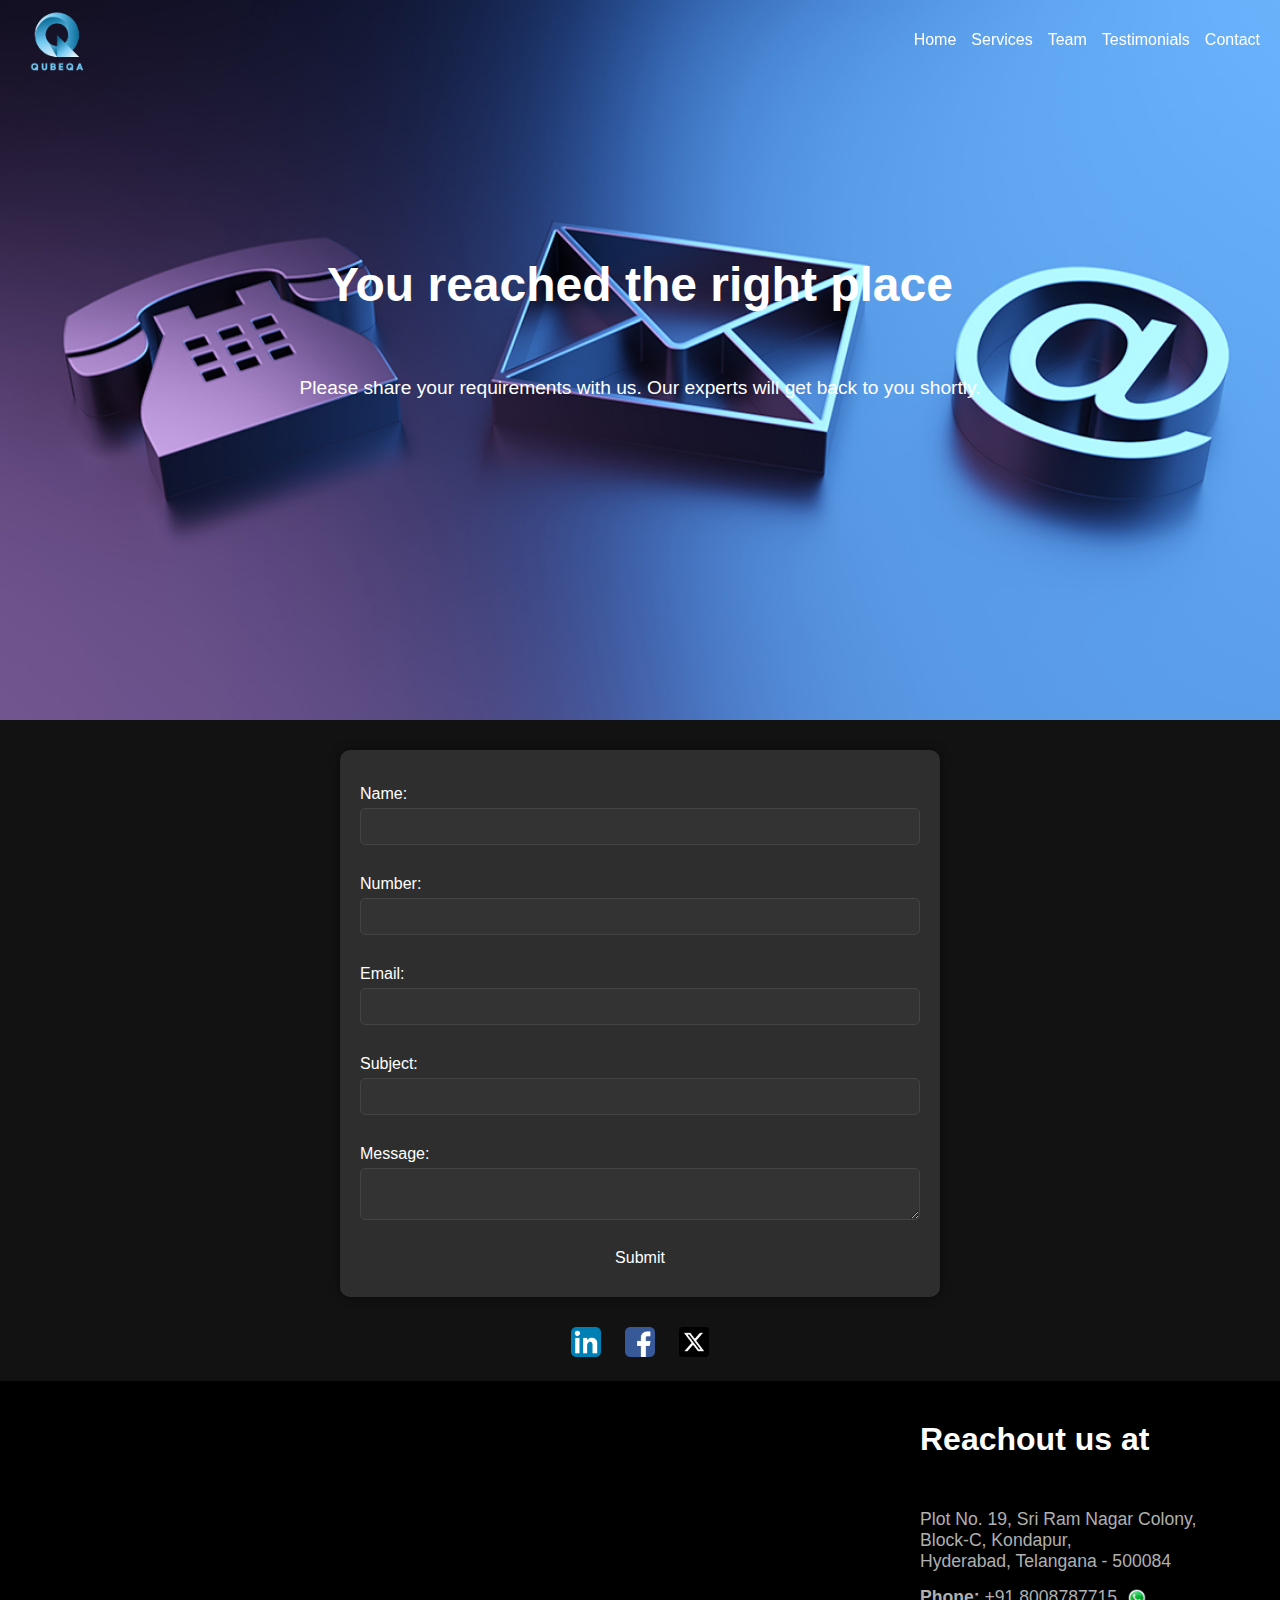
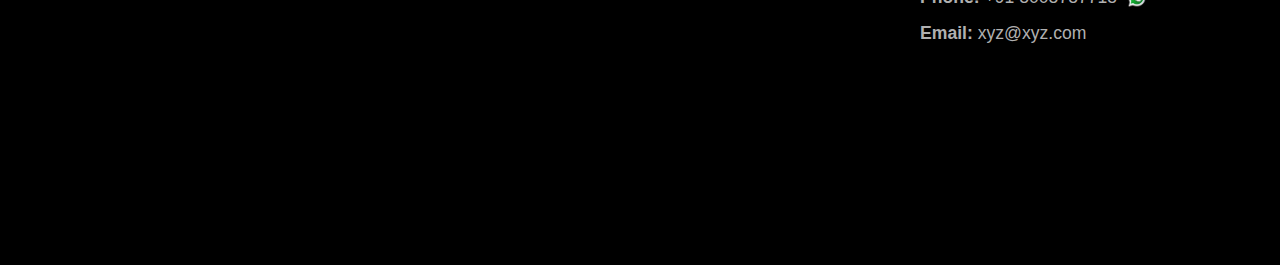
<file: html/contact.html>
<!DOCTYPE html>
<html lang="en">
<head>
    <meta charset="UTF-8">
    <meta name="viewport" content="width=device-width, initial-scale=1.0">
    <title>Home Page</title>
    <link rel="stylesheet" href="../css/contactStyles.css">
    <script>
        window.addEventListener("scroll", function() {
            const header = document.querySelector("header");
            const scrollPosition = window.scrollY;
            const fadeThreshold = 200; // Adjust based on when you want the fade to complete
    
            // Calculate opacity based on scroll position
            const opacity = Math.min(scrollPosition / fadeThreshold, 1);
            header.style.backgroundColor = `rgba(0, 0, 0, ${opacity})`;
        });
    </script>
</head>
<body>
    
    <!-- Header with Logo and Navigation Links -->
    <header>
        <img src="../images/QubeQA.png" alt="Logo" class="logo">
        <nav>
            <ul>
                <li><a href="../index.html">Home</a></li>
                <li><a href="services.html">Services</a></li>
                <li><a href="team.html">Team</a></li>
                <li><a href="testimonials.html">Testimonials</a></li>
                <li><a href="contact.html">Contact</a></li>
            </ul>
        </nav>
    </header>
    
    <!-- Background GIF Section -->
    <section class="home-hero" style="background-image: url('../images/contact.jpg');">
        <div class="hero-content">
            <h1>You reached the right place</h1>
            <p>Please share your requirements with us. Our experts will get back to you shortly.</p>
        </div>
    </section>

    <form class="contact-form" action="send_email.php" method="POST">
        <label for="name">Name:</label>
        <input type="text" id="name" name="name" required>

        <label for="number">Number:</label>
        <input type="tel" id="number" name="number" required>

        <label for="email">Email:</label>
        <input type="email" id="email" name="email" required>

        <label for="subject">Subject:</label>
        <input type="text" id="subject" name="subject" required>

        <label for="message">Message:</label>
        <textarea id="message" name="message" required></textarea>

        <button type="submit" style="display: block; margin: 0 auto;">Submit</button>
    </form>

    <div class="social-icons">
        <a href="https://linkedin.com" target="_blank"><img src="../images/linkdin.png" alt="LinkedIn"></a>
        <a href="https://facebook.com" target="_blank"><img src="../images/fb.png" alt="Facebook"></a>
        <a href="https://twitter.com" target="_blank"><img src="../images/twitter.png" alt="Twitter"></a>
    </div>

        <!-- Contact Us Section -->
        <section id="contact">
            <div class="contact-content">
                <div class="map-container">
                    <iframe
                        src="https://www.google.com/maps/embed?pb=!1m18!1m12!1m3!1d31512.78517409904!2d78.351390!3d17.460589!2m3!1f0!2f0!3f0!3m2!1i1024!2i768!4f13.1!3m3!1m2!1s0x3badb39239c4b8a9%3A0x4188f1f78e7b737f!2s17.460589%2C%2078.351390!5e0!3m2!1sen!2sin!4v1605200368567!5m2!1sen!2sin"
                        width="100%" height="400" style="border:0;" allowfullscreen="" loading="lazy"></iframe>
                </div>
                <div class="contact-details">
                    <h2>Reachout us at</h2><br><br>
                    <p>Plot No. 19, Sri Ram Nagar Colony,<br>Block-C, Kondapur,<br>Hyderabad, Telangana - 500084</p>
                    <p>
                        <strong>Phone:</strong> +91 8008787715 
                        <a href="https://wa.me/+918008787715" class="whatsapp-button" target="_blank">
                            <img src="../images/whatsapp.png" alt="WhatsApp" style="width: 20px; vertical-align: middle; margin-left: 5px;" />
                        </a>
                    </p>
                    <p><strong>Email:</strong> xyz@xyz.com</p><br><br><br><br>
                </div>
            </div>
        </section>
</body>
</html>
</file>
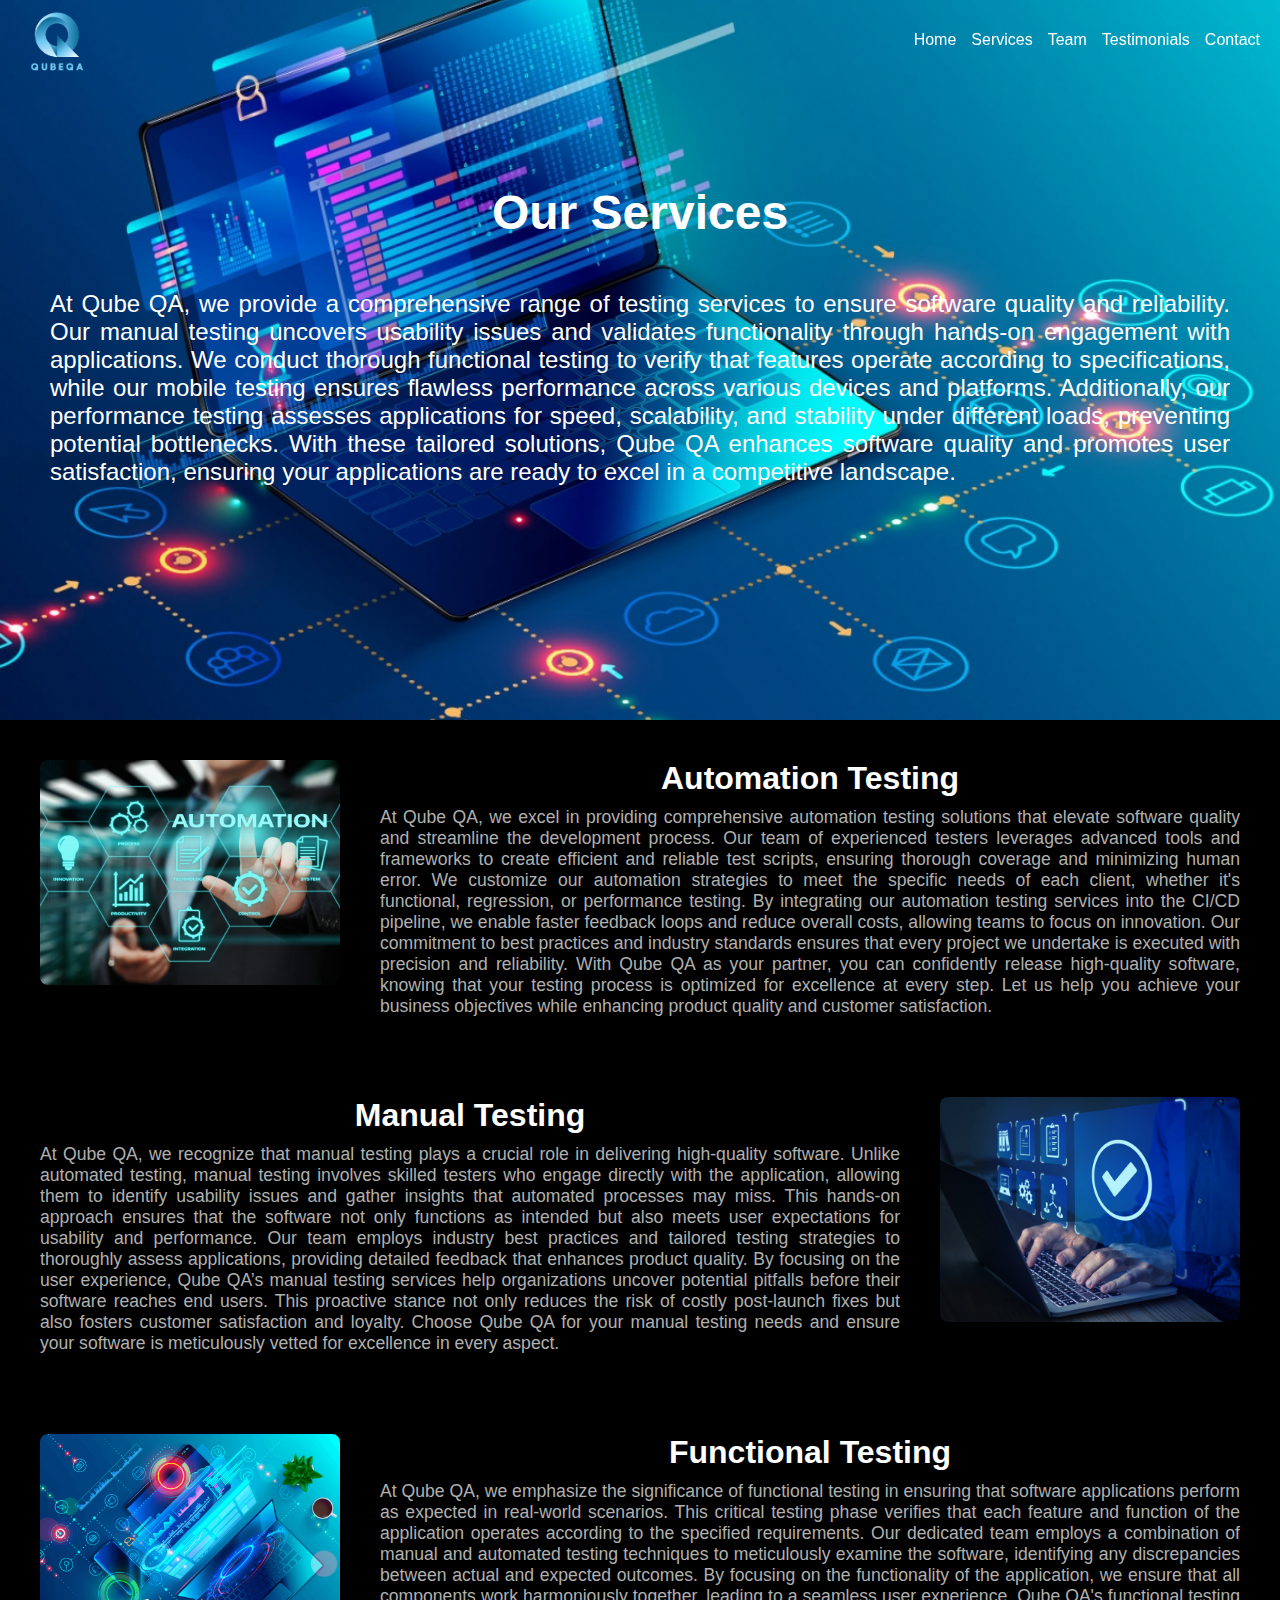
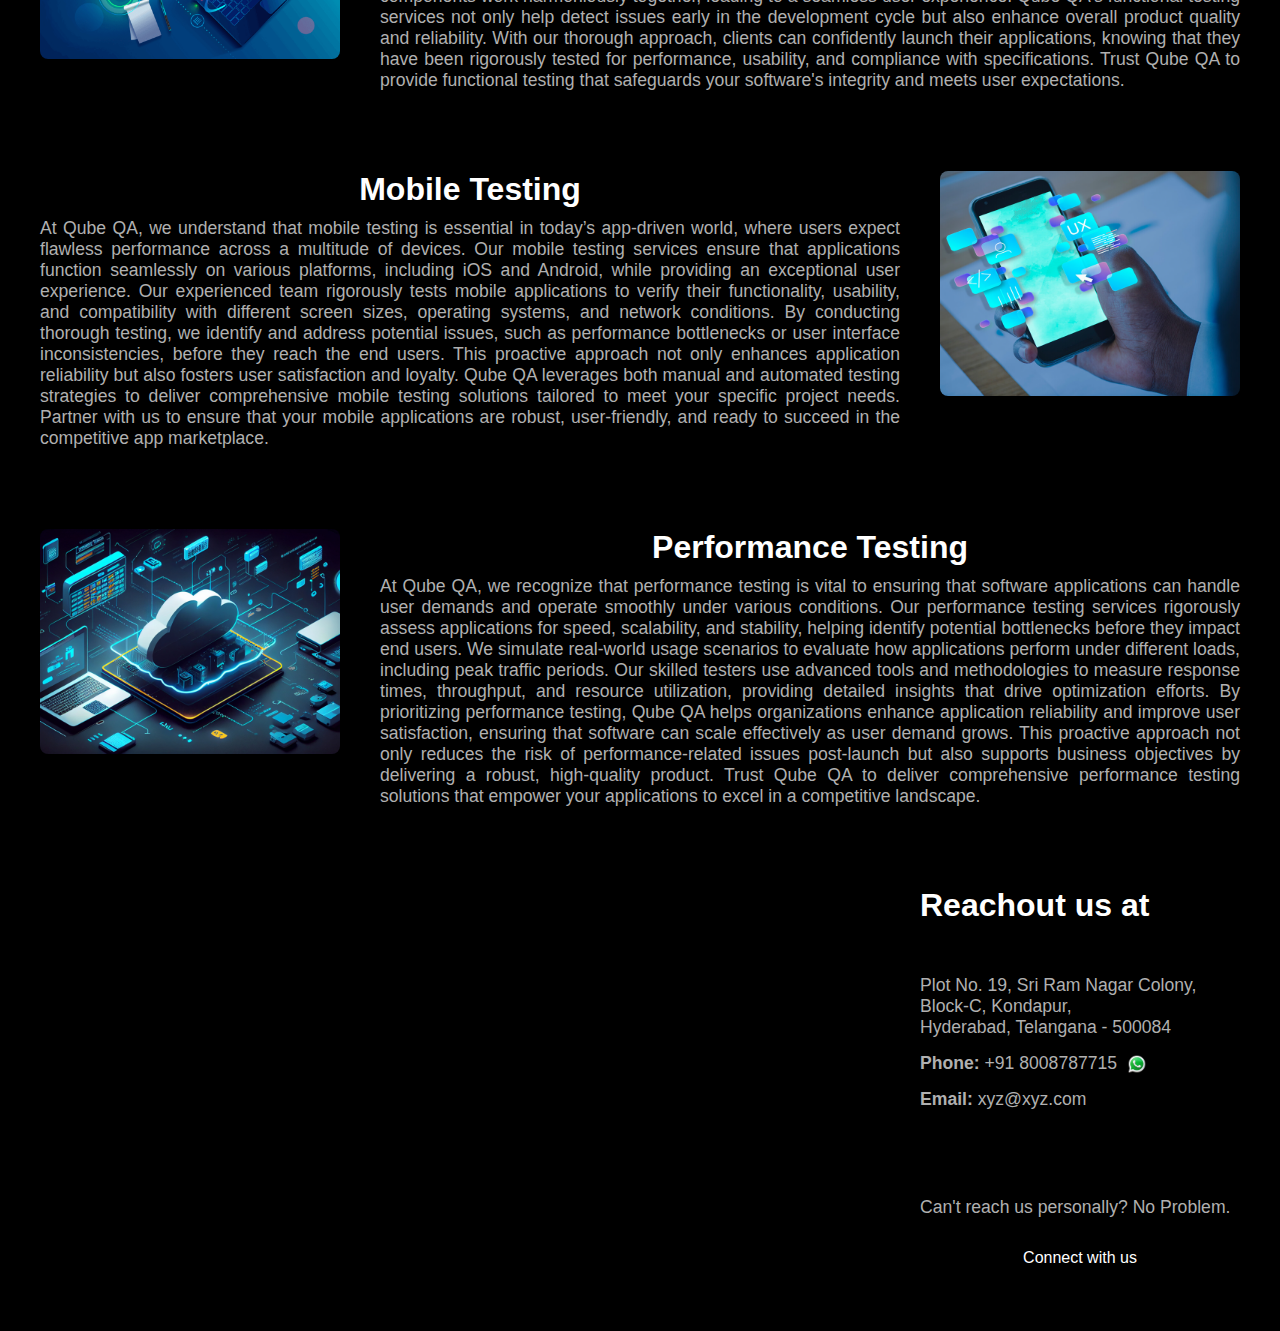
<file: html/services.html>
<!DOCTYPE html>
<html lang="en">
<head>
    <meta charset="UTF-8">
    <meta name="viewport" content="width=device-width, initial-scale=1.0">
    <title>Services - QubeQA</title>
    <link rel="stylesheet" href="../css/servicesStyles.css">
    <script>
        window.addEventListener("scroll", function() {
    const header = document.querySelector("header");
    const scrollPosition = window.scrollY;
    const fadeThreshold = 200; // Adjust based on when you want the fade to complete

    // Calculate opacity based on scroll position
    const opacity = Math.min(scrollPosition / fadeThreshold, 1);
    header.style.backgroundColor = `rgba(0, 0, 0, ${opacity})`; // Gradually transition from transparent to black
});

    </script>
</head>
<body>

    <!-- Header Section -->
    <header id="header">
        <img src="../images/QubeQA.png" alt="QubeQA Logo" class="logo">
        <nav>
            <ul>
                <li><a href="../index.html">Home</a></li>
                <li><a href="services.html">Services</a></li>
                <li><a href="team.html">Team</a></li>
                <li><a href="testimonials.html">Testimonials</a></li>
                <li><a href="contact.html">Contact</a></li>
            </ul>
        </nav>
    </header>

    <!-- Section 1: Our Services Title with Background Image -->
    <section id="services-intro" style="background-image: url('../images/servicesBG.jpg'); background-size: cover; background-position: center; height: 80vh; display: flex; align-items: center; justify-content: center; color: #ffffff; text-align: center;">
        <div class="hero-content">
            <h1>Our Services</h1>
            <p>At Qube QA, we provide a comprehensive range of testing services to ensure software quality and reliability. Our manual testing uncovers usability issues and validates functionality through hands-on engagement with applications. We conduct thorough functional testing to verify that features operate according to specifications, while our mobile testing ensures flawless performance across various devices and platforms. Additionally, our performance testing assesses applications for speed, scalability, and stability under different loads, preventing potential bottlenecks. With these tailored solutions, Qube QA enhances software quality and promotes user satisfaction, ensuring your applications are ready to excel in a competitive landscape.</p>
        </div>
    </section>

    
    <section id="automation-testing" class="automation-testing">
        <div class="automation-image">
            <img src="../images/automation.png" alt="Automation Testing">
        </div>
        <div class="automation-text">
            <h2>Automation Testing</h2>
            <p>
                At Qube QA, we excel in providing comprehensive automation testing solutions that elevate software quality and streamline the development process. Our team of experienced testers leverages advanced tools and frameworks to create efficient and reliable test scripts, ensuring thorough coverage and minimizing human error. We customize our automation strategies to meet the specific needs of each client, whether it's functional, regression, or performance testing. By integrating our automation testing services into the CI/CD pipeline, we enable faster feedback loops and reduce overall costs, allowing teams to focus on innovation. Our commitment to best practices and industry standards ensures that every project we undertake is executed with precision and reliability. With Qube QA as your partner, you can confidently release high-quality software, knowing that your testing process is optimized for excellence at every step. Let us help you achieve your business objectives while enhancing product quality and customer satisfaction.
            </p>
        </div>
    </section>
    
    
    <section class="manual-testing">
        <div class="manual-text">
            <h2>Manual Testing</h2>
            <p>At Qube QA, we recognize that manual testing plays a crucial role in delivering high-quality software. Unlike automated testing, manual testing involves skilled testers who engage directly with the application, allowing them to identify usability issues and gather insights that automated processes may miss. This hands-on approach ensures that the software not only functions as intended but also meets user expectations for usability and performance. Our team employs industry best practices and tailored testing strategies to thoroughly assess applications, providing detailed feedback that enhances product quality. By focusing on the user experience, Qube QA’s manual testing services help organizations uncover potential pitfalls before their software reaches end users. This proactive stance not only reduces the risk of costly post-launch fixes but also fosters customer satisfaction and loyalty. Choose Qube QA for your manual testing needs and ensure your software is meticulously vetted for excellence in every aspect.</p>
        </div>
        <div class="manual-image">
            <img src="../images/manual.png" alt="Manual Testing Image">
        </div>
    </section>

    
    <section class="functional-testing">
        <div class="functional-image">
            <img src="../images/functional.png" alt="Functional Testing Image">
        </div>
        <div class="functional-text">
            <h2>Functional Testing</h2>
            <p>At Qube QA, we emphasize the significance of functional testing in ensuring that software applications perform as expected in real-world scenarios. This critical testing phase verifies that each feature and function of the application operates according to the specified requirements. Our dedicated team employs a combination of manual and automated testing techniques to meticulously examine the software, identifying any discrepancies between actual and expected outcomes. By focusing on the functionality of the application, we ensure that all components work harmoniously together, leading to a seamless user experience. Qube QA's functional testing services not only help detect issues early in the development cycle but also enhance overall product quality and reliability. With our thorough approach, clients can confidently launch their applications, knowing that they have been rigorously tested for performance, usability, and compliance with specifications. Trust Qube QA to provide functional testing that safeguards your software's integrity and meets user expectations.</p>
        </div>
    </section>
    
    


    <section class="mobile-testing">
        <div class="mobile-text">
            <h2>Mobile Testing</h2>
            <p>At Qube QA, we understand that mobile testing is essential in today’s app-driven world, where users expect flawless performance across a multitude of devices. Our mobile testing services ensure that applications function seamlessly on various platforms, including iOS and Android, while providing an exceptional user experience. Our experienced team rigorously tests mobile applications to verify their functionality, usability, and compatibility with different screen sizes, operating systems, and network conditions. By conducting thorough testing, we identify and address potential issues, such as performance bottlenecks or user interface inconsistencies, before they reach the end users. This proactive approach not only enhances application reliability but also fosters user satisfaction and loyalty. Qube QA leverages both manual and automated testing strategies to deliver comprehensive mobile testing solutions tailored to meet your specific project needs. Partner with us to ensure that your mobile applications are robust, user-friendly, and ready to succeed in the competitive app marketplace.</p>
        </div>
        <div class="mobile-image">
            <img src="../images/mobile.png" alt="Mobile Testing Image">
        </div>
    </section>
    
    <section class="performance-testing">
        <div class="performance-image">
            <img src="../images/performance.png" alt="Performance Testing Image">
        </div>
        <div class="performance-text">
            <h2>Performance Testing</h2>
            <p>At Qube QA, we recognize that performance testing is vital to ensuring that software applications can handle user demands and operate smoothly under various conditions. Our performance testing services rigorously assess applications for speed, scalability, and stability, helping identify potential bottlenecks before they impact end users. We simulate real-world usage scenarios to evaluate how applications perform under different loads, including peak traffic periods. Our skilled testers use advanced tools and methodologies to measure response times, throughput, and resource utilization, providing detailed insights that drive optimization efforts. By prioritizing performance testing, Qube QA helps organizations enhance application reliability and improve user satisfaction, ensuring that software can scale effectively as user demand grows. This proactive approach not only reduces the risk of performance-related issues post-launch but also supports business objectives by delivering a robust, high-quality product. Trust Qube QA to deliver comprehensive performance testing solutions that empower your applications to excel in a competitive landscape.</p>
        </div>
    </section>
    
    <!-- Contact Us Section -->
    <section id="contact">
        <div class="contact-content">
            <div class="map-container">
                <iframe
                    src="https://www.google.com/maps/embed?pb=!1m18!1m12!1m3!1d31512.78517409904!2d78.351390!3d17.460589!2m3!1f0!2f0!3f0!3m2!1i1024!2i768!4f13.1!3m3!1m2!1s0x3badb39239c4b8a9%3A0x4188f1f78e7b737f!2s17.460589%2C%2078.351390!5e0!3m2!1sen!2sin!4v1605200368567!5m2!1sen!2sin"
                    width="100%" height="400" style="border:0;" allowfullscreen="" loading="lazy"></iframe>
            </div>
            <div class="contact-details">
                <h2>Reachout us at</h2><br><br>
                <p>Plot No. 19, Sri Ram Nagar Colony,<br>Block-C, Kondapur,<br>Hyderabad, Telangana - 500084</p>
                <p>
                    <strong>Phone:</strong> +91 8008787715 
                    <a href="https://wa.me/+918008787715" class="whatsapp-button" target="_blank">
                        <img src="../images/whatsapp.png" alt="WhatsApp" style="width: 20px; vertical-align: middle; margin-left: 5px;" />
                    </a>
                </p>
                <p><strong>Email:</strong> xyz@xyz.com</p><br><br><br><br>
                <div class="contact-message">
                    <p>Can't reach us personally? No Problem.</p>
                </div>
                <div class="button-container">
                    <button class="connect-button" onclick="window.location.href='contact.html'">Connect with us</button>
                </div>
            </div>
        </div>
    </section>

</body>
</html>
</file>
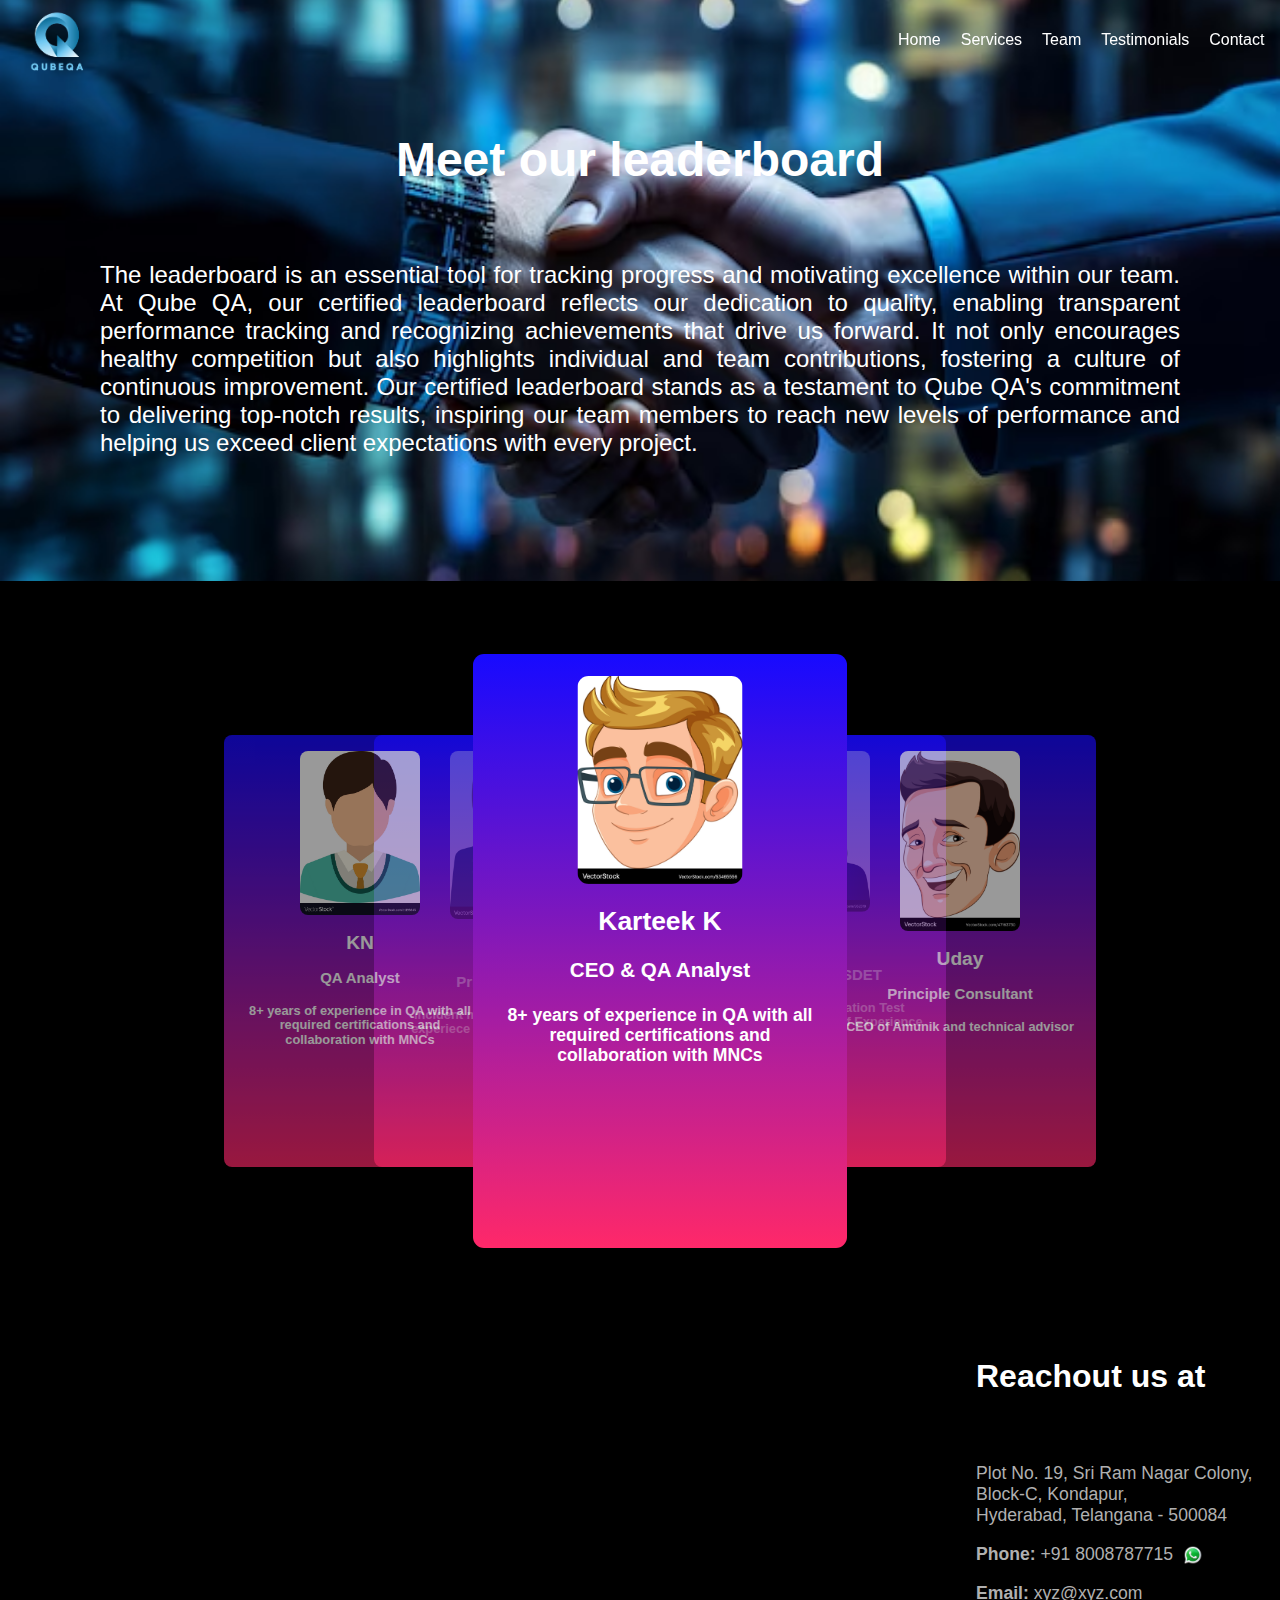
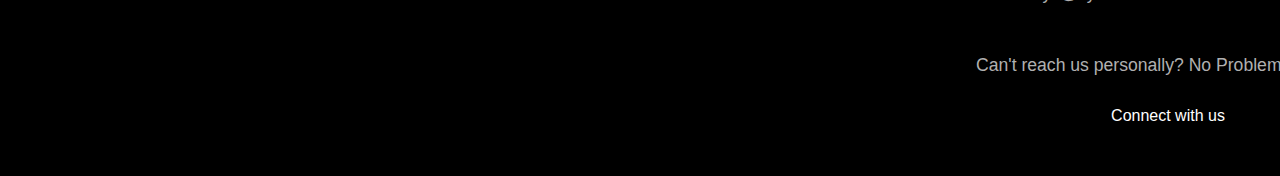
<file: html/team.html>
<!DOCTYPE html>
<html lang="en">
<head>
    <meta charset="UTF-8">
    <meta http-equiv="X-UA-Compatible" content="IE=edge">
    <meta name="viewport" content="width=device-width, initial-scale=1.0">
    <title>Team Page</title>
    <link rel="stylesheet" href="../css/teamStyles.css">
    <script>
        window.addEventListener("scroll", function() {
            const header = document.querySelector("header");
            const scrollPosition = window.scrollY;
            const fadeThreshold = 200;
            const opacity = Math.min(scrollPosition / fadeThreshold, 1);
            header.style.backgroundColor = `rgba(0, 0, 0, ${opacity})`;
        });
    </script>
</head>
<body>
    
   <!-- Header with Logo and Navigation Links -->
   <header>
    <img src="../images/QubeQA.png" alt="Logo" class="logo">
    <nav>
        <ul>
            <li><a href="../index.html">Home</a></li>
            <li><a href="services.html">Services</a></li>
            <li><a href="team.html">Team</a></li>
            <li><a href="testimonials.html">Testimonials</a></li>
            <li><a href="contact.html">Contact</a></li>
        </ul>
    </nav>
</header>

<!-- Background GIF Section -->
<section class="our-team" style="background-image: url('../images/team.avif');">
    <div class="hero-content">
        <h1>Meet our leaderboard</h1><br>
        <p>The leaderboard is an essential tool for tracking progress and motivating excellence within our team. At Qube QA, our certified leaderboard reflects our dedication to quality, enabling transparent performance tracking and recognizing achievements that drive us forward. It not only encourages healthy competition but also highlights individual and team contributions, fostering a culture of continuous improvement. Our certified leaderboard stands as a testament to Qube QA's commitment to delivering top-notch results, inspiring our team members to reach new levels of performance and helping us exceed client expectations with every project.</p>
    </div>
</section>

    <!-- Team Member Carousel -->
    <div class="slider">
        <div class="item">
            <img src="../images/tm1.jpg" alt="Team Member 1" class="member-photo"> <!-- Photo -->
            <h2>Karteek K</h2>
            <h3>CEO & QA Analyst</h3>
            <h4>8+ years of experience in QA with all required certifications and collaboration with MNCs</h4>
        </div>
        <div class="item">
            <img src="../images/tm2.jpg" alt="Team Member 2" class="member-photo"> <!-- Photo -->
            <h2>Sid</h2>
            <h3>Co-Founder & SDET</h3>
            <h4>High Potential Automation Test engineer with 8+ years of Experience</h4>
        </div>
        <div class="item">
            <img src="../images/tm3.jpg" alt="Team Member 3" class="member-photo"> <!-- Photo -->
            <h2>Uday</h2>
            <h3>Principle Consultant</h3>
            <h4>CEO of Amunik and technical advisor</h4>
        </div>
        <div class="item">
            <img src="../images/tm4.jpg" alt="Team Member 4" class="member-photo"> <!-- Photo -->
            <h2>Aparna</h2>
            <h3>Principle SDET</h3>
            <h4>Incident manager and with high experiece in handling the clients</h4>
        </div>
        <div class="item">
            <img src="../images/tm5.jpg" alt="Team Member 5" class="member-photo"> <!-- Photo -->
            <h2>KN</h2>
            <h3>QA Analyst</h3>
            <h4>8+ years of experience in QA with all required certifications and collaboration with MNCs</h4>
        </div>
        <div class="left-click-area"></div>
        <div class="right-click-area"></div>
    </div>
    

     <!-- Contact Us Section -->
     <section id="contact">
        <div class="contact-content">
            <div class="map-container">
                <iframe
                    src="https://www.google.com/maps/embed?pb=!1m18!1m12!1m3!1d31512.78517409904!2d78.351390!3d17.460589!2m3!1f0!2f0!3f0!3m2!1i1024!2i768!4f13.1!3m3!1m2!1s0x3badb39239c4b8a9%3A0x4188f1f78e7b737f!2s17.460589%2C%2078.351390!5e0!3m2!1sen!2sin!4v1605200368567!5m2!1sen!2sin"
                    width="100%" height="400" style="border:0;" allowfullscreen="" loading="lazy"></iframe>
            </div>
            <div class="contact-details">
                <h2>Reachout us at</h2><br><br>
                <p>Plot No. 19, Sri Ram Nagar Colony,<br>Block-C, Kondapur,<br>Hyderabad, Telangana - 500084</p>
                <p>
                    <strong>Phone:</strong> +91 8008787715 
                    <a href="https://wa.me/+918008787715" class="whatsapp-button" target="_blank">
                        <img src="../images/whatsapp.png" alt="WhatsApp" style="width: 20px; vertical-align: middle; margin-left: 5px;" />
                    </a>
                </p>
                <p><strong>Email:</strong> xyz@xyz.com</p><br>
                <div class="contact-message">
                    <p>Can't reach us personally? No Problem.</p>
                </div>
                <div class="button-container">
                    <button class="connect-button" onclick="window.location.href='contact.html'">Connect with us</button>
                </div>
            </div>
        </div>
    </section>

    <script src="../scripts/script.js"></script>
</body>
</html>
</file>
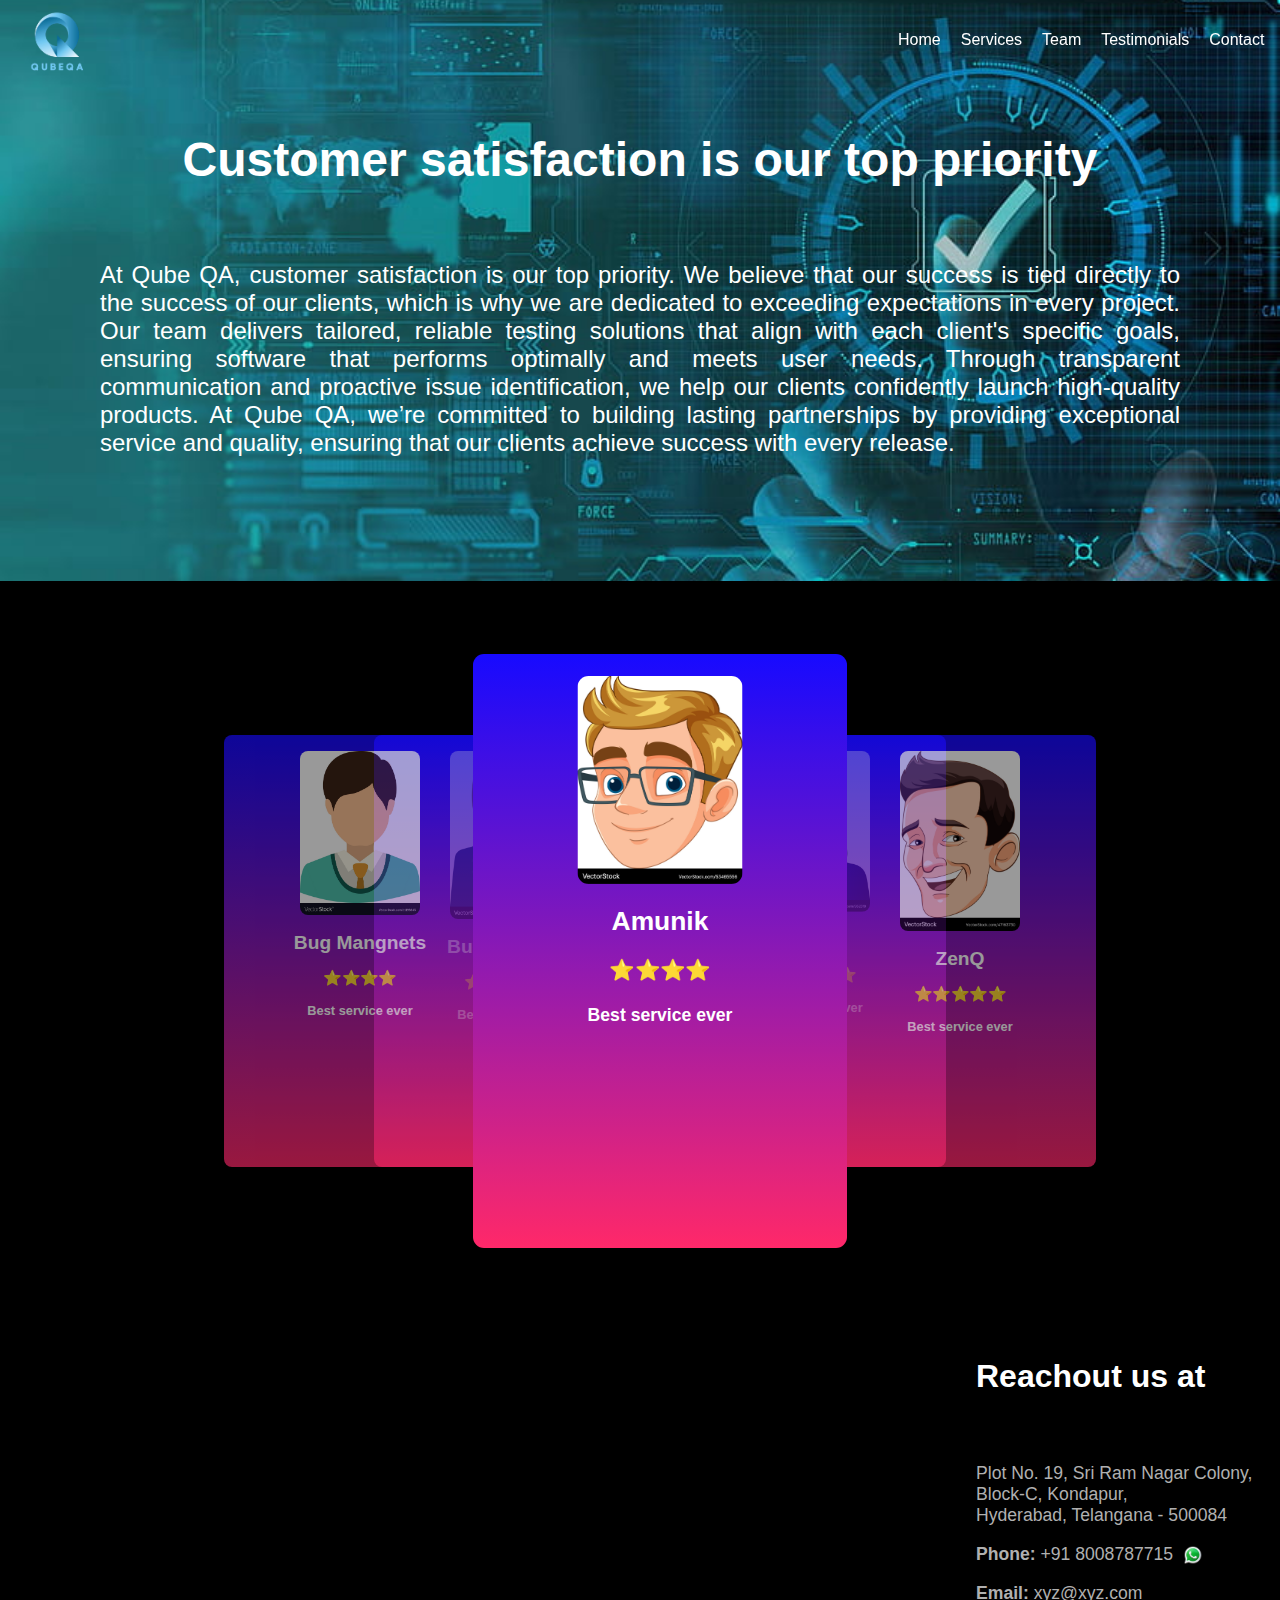
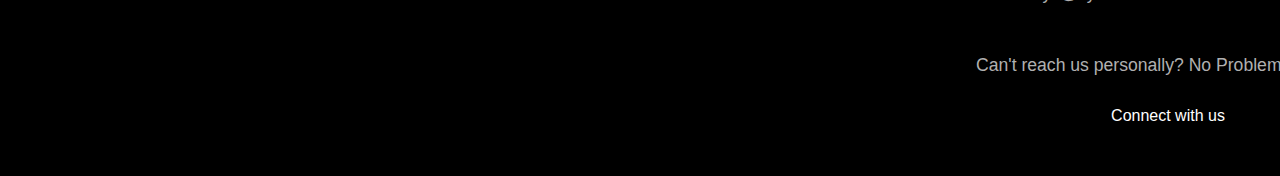
<file: html/testimonials.html>
<!DOCTYPE html>
<html lang="en">
<head>
    <meta charset="UTF-8">
    <meta http-equiv="X-UA-Compatible" content="IE=edge">
    <meta name="viewport" content="width=device-width, initial-scale=1.0">
    <title>Team Page</title>
    <link rel="stylesheet" href="../css/testimonialsStyles.css">
    <script>
        window.addEventListener("scroll", function() {
            const header = document.querySelector("header");
            const scrollPosition = window.scrollY;
            const fadeThreshold = 200;
            const opacity = Math.min(scrollPosition / fadeThreshold, 1);
            header.style.backgroundColor = `rgba(0, 0, 0, ${opacity})`;
        });
    </script>
</head>
<body>
    
   <!-- Header with Logo and Navigation Links -->
   <header>
    <img src="../images/QubeQA.png" alt="Logo" class="logo">
    <nav>
        <ul>
            <li><a href="../index.html">Home</a></li>
            <li><a href="services.html">Services</a></li>
            <li><a href="team.html">Team</a></li>
            <li><a href="testimonials.html">Testimonials</a></li>
            <li><a href="contact.html">Contact</a></li>
        </ul>
    </nav>
</header>

<!-- Background GIF Section -->
<section class="our-team" style="background-image: url('../images/testimonials.jpg');">
    <div class="hero-content">
        <h1>Customer satisfaction is our top priority</h1><br>
        <p>At Qube QA, customer satisfaction is our top priority. We believe that our success is tied directly to the success of our clients, which is why we are dedicated to exceeding expectations in every project. Our team delivers tailored, reliable testing solutions that align with each client's specific goals, ensuring software that performs optimally and meets user needs. Through transparent communication and proactive issue identification, we help our clients confidently launch high-quality products. At Qube QA, we’re committed to building lasting partnerships by providing exceptional service and quality, ensuring that our clients achieve success with every release.</p>
    </div>
</section>

    <!-- Team Member Carousel -->
    <div class="slider">
        <div class="item">
            <img src="../images/tm1.jpg" alt="Team Member 1" class="member-photo"> <!-- Photo -->
            <h2>Amunik</h2>
            <h3>⭐⭐⭐⭐</h3>
            <h4>Best service ever</h4>
        </div>
        <div class="item">
            <img src="../images/tm2.jpg" alt="Team Member 2" class="member-photo"> <!-- Photo -->
            <h2>IV</h2>
            <h3>⭐⭐⭐⭐⭐</h3>
            <h4>Best service ever</h4>
        </div>
        <div class="item">
            <img src="../images/tm3.jpg" alt="Team Member 3" class="member-photo"> <!-- Photo -->
            <h2>ZenQ</h2>
            <h3>⭐⭐⭐⭐⭐</h3>
            <h4>Best service ever</h4>
        </div>
        <div class="item">
            <img src="../images/tm4.jpg" alt="Team Member 4" class="member-photo"> <!-- Photo -->
            <h2>Bugpredators</h2>
            <h3>⭐⭐⭐⭐⭐</h3>
            <h4>Best service ever</h4>
        </div>
        <div class="item">
            <img src="../images/tm5.jpg" alt="Team Member 5" class="member-photo"> <!-- Photo -->
            <h2>Bug Mangnets</h2>
            <h3>⭐⭐⭐⭐</h3>
            <h4>Best service ever</h4>
        </div>
        <div class="left-click-area"></div>
        <div class="right-click-area"></div>
    </div>
    

     <!-- Contact Us Section -->
     <section id="contact">
        <div class="contact-content">
            <div class="map-container">
                <iframe
                    src="https://www.google.com/maps/embed?pb=!1m18!1m12!1m3!1d31512.78517409904!2d78.351390!3d17.460589!2m3!1f0!2f0!3f0!3m2!1i1024!2i768!4f13.1!3m3!1m2!1s0x3badb39239c4b8a9%3A0x4188f1f78e7b737f!2s17.460589%2C%2078.351390!5e0!3m2!1sen!2sin!4v1605200368567!5m2!1sen!2sin"
                    width="100%" height="400" style="border:0;" allowfullscreen="" loading="lazy"></iframe>
            </div>
            <div class="contact-details">
                <h2>Reachout us at</h2><br><br>
                <p>Plot No. 19, Sri Ram Nagar Colony,<br>Block-C, Kondapur,<br>Hyderabad, Telangana - 500084</p>
                <p>
                    <strong>Phone:</strong> +91 8008787715 
                    <a href="https://wa.me/+918008787715" class="whatsapp-button" target="_blank">
                        <img src="../images/whatsapp.png" alt="WhatsApp" style="width: 20px; vertical-align: middle; margin-left: 5px;" />
                    </a>
                </p>
                <p><strong>Email:</strong> xyz@xyz.com</p><br>
                <div class="contact-message">
                    <p>Can't reach us personally? No Problem.</p>
                </div>
                <div class="button-container">
                    <button class="connect-button" onclick="window.location.href='contact.html'">Connect with us</button>
                </div>
            </div>
        </div>
    </section>

    <script src="../scripts/script.js"></script>
</body>
</html>
</file>
<file: css/teamStyles.css>
/* General Page Styling */
body {
    background-color: black;
    margin: 0;
    font-family: Arial, sans-serif;
    color: #fff;
    text-align: center;
    overflow-x: hidden; /* Disable horizontal scrolling */
}

/* Header Styling */
header {
    display: flex;
    justify-content: space-between;
    align-items: center;
    padding: 0 20px;
    background-color: transparent;
    color: #ffffff;
    position: fixed;
    width: 100%;
    top: 0;
    z-index: 1000;
    transition: background-color 0.3s ease;
    width: 98%;
}
.header-scroll {
    background-color: #000; /* Black background on scroll */
}
.logo {
    height: 80px;
    padding: 0;
}
nav ul {
    list-style: none;
    display: flex;
    padding: 0;
}
nav ul li {
    margin: 0 10px;
}
nav ul li a {
    color: #ffffff;
    text-decoration: none;
}
nav ul li a:hover {
    color: #1e90ff;
}

/* Background Section */
.our-team {
    padding: 100px; /* Added padding around content */
    background-image: url('../images/background.gif');
    background-size: cover;
    background-position: center center;
    color: #ffffff;
}
.our-team h1 {
    font-size: 3em;
    color: #ffffff;
}
.our-team p {
    font-size: 1.5em;
    color: #ffffff;
    text-align: justify;
    width: 100%;
}
.hero-content {
    max-width: 100%; /* Set a max width for the content */
}

/* Carousel Section */
/* Carousel Section */
.slider {
    position: relative;
    width: 100%;
    max-width: 100%; /* Constrain the width to center the carousel */
    margin: 50px auto; /* Center and add spacing from the top */
    height: 650px; /* Height for the slider */
    overflow: hidden; /* Ensure items stay within the container */
}

.item {
    position: absolute;
    width: 300px; /* Adjusted width for the carousel item */
    height: 500px; /* Height of the carousel item */
    background: linear-gradient(#170aff, #ff2869); /* Gradient background */
    color: #fff; /* Text color */
    border-radius: 10px;
    padding: 20px;
    transition: 0.5s;
    text-align: center;
    left: calc(50% - 150px); /* Centered based on item width */
    top: 50px; /* Adjust positioning */
    opacity: 0; /* Initial opacity for fade-in effect */
}


.member-photo {
    width: 50%; /* Image width set to 50% of the card */
    height: auto; /* Maintain aspect ratio */
    border-radius: 10px; /* Match the card's border radius */
    margin-bottom: 15px; /* Space below the photo */
    display: block; /* Ensures the image behaves like a block element */
    margin-left: auto; /* Center the image horizontally */
    margin-right: auto; /* Center the image horizontally */
}

.item img {
    width: 50%; /* Ensure image takes 50% of the card width */
    height: auto; /* Maintain the aspect ratio */
    max-width: 100%; /* Prevent overflow */
    display: block; /* Block display for centering */
    margin: 0 auto; /* Center the image */
}

.item.active {
    opacity: 1;
    transform: scale(1.1);
}

/* Adjust left and right click areas */
.left-click-area, .right-click-area {
    position: absolute;
    top: 50%; /* Center the buttons vertically */
    width: 50px; /* Width of the buttons */
    height: 100%; /* Full height */
    cursor: pointer;
    transform: translateY(-50%); /* Center buttons vertically */
    background-color: rgba(0, 0, 0, 0.5); /* Optional: background for better visibility */
}

.left-click-area {
    left: 0; /* Position at the left edge */
}

.right-click-area {
    right: 0; /* Position at the right edge */
}

/* Contact Us Section */
#contact {
    display: flex;
    justify-content: center; /* Center the content horizontally */
    padding: 0 40px 40px; /* Uniform padding on all sides */
    background-color: #000000; /* Black background */
    color: #ffffff; /* Text color white */
    width: 100%; /* Full width of the container */
}

.contact-content {
    display: flex;
    max-width: 100%; /* Allow full width usage */
    width: 100%; /* Ensure the content takes full width */
    gap: 20px; /* Add space between the map and details */
}

.map-container {
    flex: 0 0 70%; /* 70% width for the map */
}

.contact-details {
    flex: 0 0 30%; /* 30% width for the contact details */
    text-align: left; /* Align text to the left */
    padding: 0 20px; /* Add padding for better spacing */
}

.contact-details h2 {
    font-size: 2em;
    margin-bottom: 15px;
}

.contact-details p {
    font-size: 1.1em;
    color: #b0b0b0;
    margin-bottom: 15px;
}

/* WhatsApp Button */
.whatsapp-button {
    display: inline-block;
    background-color: transparent; /* Transparent background */
    border: none;
    cursor: pointer;
}

.whatsapp-button img {
    width: 50px; /* Size of the WhatsApp icon */
    transition: transform 0.3s; /* Smooth scaling on hover */
}

.whatsapp-button:hover img {
    transform: scale(1.1); /* Scale up the icon on hover */
}

/* Responsive Design for Contact Us Section */
@media (max-width: 768px) {
    .contact-content {
        flex-direction: column; /* Stack map and details on small screens */
        text-align: center; /* Center align text on small screens */
    }
    .map-container {
        width: 100%; /* Full width for map */
        margin-bottom: 20px; /* Space below map */
    }
    .contact-details {
        width: 100%; /* Full width for contact details */
        margin-left: 0; /* Remove margin on mobile */
        text-align: left; /* Ensure left alignment on mobile */
    }
}

.connect-button {
    display: inline-block;
    padding: 10px 20px;
    color: #fff;
    text-decoration: none;
    border: 0.01px solid #000000;
    border-radius: 5px;
    background-color: transparent;
    transition: all 0.3s ease;
    cursor: pointer;
    font-size: 1em;
}

.connect-button:hover {
    background-color: rgba(255, 255, 255, 0.1);
    box-shadow: 0 0 15px rgba(255, 255, 255, 1.0);
}

.button-container {
    display: flex;
    justify-content: center;
    margin-top: 20px;
}
</file>
<file: css/testimonialsStyles.css>
/* General Page Styling */
body {
    background-color: black;
    margin: 0;
    font-family: Arial, sans-serif;
    color: #fff;
    text-align: center;
    overflow-x: hidden; /* Disable horizontal scrolling */
}

/* Header Styling */
header {
    display: flex;
    justify-content: space-between;
    align-items: center;
    padding: 0 20px;
    background-color: transparent;
    color: #ffffff;
    position: fixed;
    width: 100%;
    top: 0;
    z-index: 1000;
    transition: background-color 0.3s ease;
    width: 98%;
}
.header-scroll {
    background-color: #000; /* Black background on scroll */
}
.logo {
    height: 80px;
    padding: 0;
}
nav ul {
    list-style: none;
    display: flex;
    padding: 0;
}
nav ul li {
    margin: 0 10px;
}
nav ul li a {
    color: #ffffff;
    text-decoration: none;
}
nav ul li a:hover {
    color: #1e90ff;
}

/* Background Section */
.our-team {
    padding: 100px; /* Added padding around content */
    background-image: url('../images/background.gif');
    background-size: cover;
    background-position: center center;
    color: #ffffff;
}
.our-team h1 {
    font-size: 3em;
    color: #ffffff;
}
.our-team p {
    font-size: 1.5em;
    color: #ffffff;
    text-align: justify;
    width: 100%;
}
.hero-content {
    max-width: 100%; /* Set a max width for the content */
}

/* Carousel Section */
/* Carousel Section */
.slider {
    position: relative;
    width: 100%;
    max-width: 100%; /* Constrain the width to center the carousel */
    margin: 50px auto; /* Center and add spacing from the top */
    height: 650px; /* Height for the slider */
    overflow: hidden; /* Ensure items stay within the container */
}

.item {
    position: absolute;
    width: 300px; /* Adjusted width for the carousel item */
    height: 500px; /* Height of the carousel item */
    background: linear-gradient(#170aff, #ff2869); /* Gradient background */
    color: #fff; /* Text color */
    border-radius: 10px;
    padding: 20px;
    transition: 0.5s;
    text-align: center;
    left: calc(50% - 150px); /* Centered based on item width */
    top: 50px; /* Adjust positioning */
    opacity: 0; /* Initial opacity for fade-in effect */
}


.member-photo {
    width: 50%; /* Image width set to 50% of the card */
    height: auto; /* Maintain aspect ratio */
    border-radius: 10px; /* Match the card's border radius */
    margin-bottom: 15px; /* Space below the photo */
    display: block; /* Ensures the image behaves like a block element */
    margin-left: auto; /* Center the image horizontally */
    margin-right: auto; /* Center the image horizontally */
}

.item img {
    width: 50%; /* Ensure image takes 50% of the card width */
    height: auto; /* Maintain the aspect ratio */
    max-width: 100%; /* Prevent overflow */
    display: block; /* Block display for centering */
    margin: 0 auto; /* Center the image */
}

.item.active {
    opacity: 1;
    transform: scale(1.1);
}

/* Adjust left and right click areas */
.left-click-area, .right-click-area {
    position: absolute;
    top: 50%; /* Center the buttons vertically */
    width: 50px; /* Width of the buttons */
    height: 100%; /* Full height */
    cursor: pointer;
    transform: translateY(-50%); /* Center buttons vertically */
    background-color: rgba(0, 0, 0, 0.5); /* Optional: background for better visibility */
}

.left-click-area {
    left: 0; /* Position at the left edge */
}

.right-click-area {
    right: 0; /* Position at the right edge */
}

/* Contact Us Section */
#contact {
    display: flex;
    justify-content: center; /* Center the content horizontally */
    padding: 0 40px 40px; /* Uniform padding on all sides */
    background-color: #000000; /* Black background */
    color: #ffffff; /* Text color white */
    width: 100%; /* Full width of the container */
}

.contact-content {
    display: flex;
    max-width: 100%; /* Allow full width usage */
    width: 100%; /* Ensure the content takes full width */
    gap: 20px; /* Add space between the map and details */
}

.map-container {
    flex: 0 0 70%; /* 70% width for the map */
}

.contact-details {
    flex: 0 0 30%; /* 30% width for the contact details */
    text-align: left; /* Align text to the left */
    padding: 0 20px; /* Add padding for better spacing */
}

.contact-details h2 {
    font-size: 2em;
    margin-bottom: 15px;
}

.contact-details p {
    font-size: 1.1em;
    color: #b0b0b0;
    margin-bottom: 15px;
}

/* WhatsApp Button */
.whatsapp-button {
    display: inline-block;
    background-color: transparent; /* Transparent background */
    border: none;
    cursor: pointer;
}

.whatsapp-button img {
    width: 50px; /* Size of the WhatsApp icon */
    transition: transform 0.3s; /* Smooth scaling on hover */
}

.whatsapp-button:hover img {
    transform: scale(1.1); /* Scale up the icon on hover */
}

/* Responsive Design for Contact Us Section */
@media (max-width: 768px) {
    .contact-content {
        flex-direction: column; /* Stack map and details on small screens */
        text-align: center; /* Center align text on small screens */
    }
    .map-container {
        width: 100%; /* Full width for map */
        margin-bottom: 20px; /* Space below map */
    }
    .contact-details {
        width: 100%; /* Full width for contact details */
        margin-left: 0; /* Remove margin on mobile */
        text-align: left; /* Ensure left alignment on mobile */
    }
}

.connect-button {
    display: inline-block;
    padding: 10px 20px;
    color: #fff;
    text-decoration: none;
    border: 0.01px solid #000000;
    border-radius: 5px;
    background-color: transparent;
    transition: all 0.3s ease;
    cursor: pointer;
    font-size: 1em;
}

.connect-button:hover {
    background-color: rgba(255, 255, 255, 0.1);
    box-shadow: 0 0 15px rgba(255, 255, 255, 1.0);
}

.button-container {
    display: flex;
    justify-content: center;
    margin-top: 20px;
}
</file>
<file: css/contactStyles.css>
/* General Reset */
* {
    margin: 0;
    padding: 0;
    box-sizing: border-box;
}

/* Body and General Styling */
body {
    background-color: #121212; /* Dark background */
    color: #ffffff; /* White text for readability */
    font-family: Arial, sans-serif;
}

/* Header Styling - Transparent by Default */
header {
    display: flex;
    justify-content: space-between;
    align-items: center;
    padding: 0 20px;
    background-color: transparent;
    color: #ffffff;
    position: fixed;
    width: 100%;
    top: 0;
    z-index: 1000;
    transition: background-color 0.3s ease;
}
.header-scroll {
    background-color: #000; /* Black background on scroll */
}
.logo {
    height: 80px;
    padding: 0;
}
nav ul {
    list-style: none;
    display: flex;
}
nav ul li {
    margin-left: 15px;
}
nav ul li a {
    color: #ffffff; /* White text for links */
    text-decoration: none;
}
nav ul li a:hover {
    color: #1e90ff; /* Light blue hover effect */
}


/* Centered Background GIF */
/* Centered Background GIF */
.home-hero {
    height: 80vh; /* Increase height to make section larger */
    background-image: url('../images/background.gif');
    background-size: cover;
    background-position: center center;
    display: flex;
    align-items: center;
    justify-content: center;
    color: #ffffff;
    padding: 40px; /* Increased padding to add space on either side */
    text-align: center; /* Center align text */
}

/* Hero Content Styles */
.hero-content {
    max-width: 100%; /* Set a max width for the content */
}

.hero-content h1 {
    font-size: 3em; /* Increase font size for a more prominent welcome message */
    color: #ffffff;
}

.hero-content p {
    font-size: 1.2em;
    color: #ffffff; /* Softer white for secondary text */
    text-align: justify; /* Justify text for better readability */
    padding: 65px;
}


/* Contact Form Styles */
.contact-form {
    max-width: 600px;
    margin: 30px auto;
    padding: 20px;
    background: rgba(50, 50, 50, 0.9); /* Dark gray background for the form */
    border-radius: 10px;
    box-shadow: 0 0 10px rgba(0, 0, 0, 0.5);
}

.contact-form label {
    display: block;
    margin: 15px 0 5px;
    color: #fff; /* White text for labels */
}

.contact-form input,
.contact-form textarea {
    width: 100%;
    padding: 10px;
    border: 1px solid #444; /* Darker border for inputs */
    border-radius: 5px;
    margin-bottom: 15px;
    background: #333; /* Dark background for inputs */
    color: #fff; /* White text for inputs */
}

.contact-form button {
    padding: 10px 15px;
    background: #d400bb; /* Button color */
    color: white;
    border: none;
    border-radius: 5px;
    cursor: pointer;
}

.contact-form button:hover {
    background: #1400cc; /* Hover effect */
}

/* Social Icons */
.social-icons {
    text-align: center;
    margin: 20px 0;
}

.social-icons a {
    margin: 0 10px;
}

.social-icons img {
    width: 30px; /* Adjust icon size */
}

/* General Contact Us Section */
.general-contact {
    text-align: center;
    margin: 40px 0;
}

.general-contact h2 {
    margin-bottom: 10px;
    color: #fff; /* White color for section header */
}

.general-contact p {
    color: #ccc; /* Light gray for text to contrast against black */
}

/* Contact Us Section */
#contact {
    display: flex;
    justify-content: center; /* Center the content horizontally */
    padding: 40px; /* Uniform padding on all sides */
    background-color: #000000; /* Black background */
    color: #ffffff; /* Text color white */
    width: 100%; /* Full width of the container */
}

.contact-content {
    display: flex;
    max-width: 100%; /* Allow full width usage */
    width: 100%; /* Ensure the content takes full width */
    gap: 20px; /* Add space between the map and details */
}

.map-container {
    flex: 0 0 70%; /* 70% width for the map */
}

.contact-details {
    flex: 0 0 30%; /* 30% width for the contact details */
    text-align: left; /* Align text to the left */
    padding: 0 20px; /* Add padding for better spacing */
}

.contact-details h2 {
    font-size: 2em;
    margin-bottom: 15px;
}

.contact-details p {
    font-size: 1.1em;
    color: #b0b0b0;
    margin-bottom: 15px;
}

/* WhatsApp Button */
.whatsapp-button {
    display: inline-block;
    background-color: transparent; /* Transparent background */
    border: none;
    cursor: pointer;
}

.whatsapp-button img {
    width: 50px; /* Size of the WhatsApp icon */
    transition: transform 0.3s; /* Smooth scaling on hover */
}

.whatsapp-button:hover img {
    transform: scale(1.1); /* Scale up the icon on hover */
}


/* Responsive Design for Contact Us Section */
@media (max-width: 768px) {
    .contact-content {
        flex-direction: column; /* Stack map and details on small screens */
        text-align: center; /* Center align text on small screens */
    }
    .map-container {
        width: 100%; /* Full width for map */
        margin-bottom: 20px; /* Space below map */
    }
    .contact-details {
        width: 100%; /* Full width for contact details */
        margin-left: 0; /* Remove margin on mobile */
        text-align: left; /* Ensure left alignment on mobile */
    }
}
.contact-form button {
    display: inline-block;
    padding: 10px 20px;
    color: #fff;
    text-decoration: none;
    border: 0px solid #000000;
    border-radius: 5px;
    background-color: transparent;
    transition: all 0.3s ease;
    cursor: pointer;
    font-size: 1em;
}

.contact-form button:hover {
    background-color: rgba(255, 255, 255, 0.1);
    box-shadow: 0 0 15px rgba(255, 255, 255, 1.0);
}
.button-container {
    display: flex;
    justify-content: center;
    margin-top: 20px;
}
</file>
<file: css/servicesStyles.css>
/* General Reset */
* {
    margin: 0;
    padding: 0;
    box-sizing: border-box;
}

body {
    background-color: #121212;
    color: #ffffff;
    font-family: Arial, sans-serif;
}

/* Header Styling */
header {
    display: flex;
    justify-content: space-between;
    align-items: center;
    padding: 0 20px;
    background-color: transparent;
    color: #ffffff;
    position: fixed;
    width: 100%;
    top: 0;
    z-index: 1000;
    transition: background-color 0.3s ease;
}
.header-scroll {
    background-color: #000; /* Black background on scroll */
}
.logo {
    height: 80px;
    padding: 0;
}
nav ul {
    list-style: none;
    display: flex;
}
nav ul li {
    margin-left: 15px;
}
nav ul li a {
    color: #ffffff;
    text-decoration: none;
}
nav ul li a:hover {
    color: #1e90ff;
}

/* Section 1: Intro with Background Image */
.home-hero {
    height: 80vh; /* Increase height to make section larger */
    background-image: url('../images/background.gif');
    background-size: cover;
    background-position: center center;
    display: flex;
    align-items: center;
    justify-content: center;
    color: #ffffff;
    padding-top: 80px; /* Added padding to account for fixed header */
}
.hero-content h1 {
    font-size: 3em; /* Increase font size for a more prominent welcome message */
    color: #ffffff;
}
.hero-content p {
    font-size: 1.5em;
    color: #ffffff; /* Softer white for secondary text */
    text-align: justify;
    max-width: 100%;
    padding: 50px;
}

/* Services Sections 2 to 6 */
.service {
    background-color: #000000;
    padding: 40px 20px;
    text-align: center;
    border-bottom: 1px solid #333;
}
.service h2 {
    font-size: 2em;
    margin-bottom: 15px;
}
.service p {
    font-size: 1.1em;
    color: #b0b0b0;
}

/* Contact Us Section */
#contact {
    display: flex;
    justify-content: center;
    padding: 40px;
    background-color: #000000;
    color: #ffffff;
    width: 100%;
}
.contact-content {
    display: flex;
    max-width: 100%;
    width: 100%;
    gap: 20px;
}
.map-container {
    flex: 0 0 70%;
}
.contact-details {
    flex: 0 0 30%;
    padding: 0 20px;
}
.contact-details h2 {
    font-size: 2em;
    margin-bottom: 15px;
}
.contact-details p {
    font-size: 1.1em;
    color: #b0b0b0;
}

.mobile-text,
.manual-text {
    flex: 0 0 75%; /* 75% width for the text content */
    padding-right: 40px; /* Space between image and text */
    position: relative; /* Relative positioning for inner elements */
}

.functional-testing,
.performance-testing,
.automation-testing,
.mobile-testing,
.manual-testing {
    display: flex;
    align-items: flex-start; /* Align items at the start */
    padding: 40px; /* Padding around the section */
    background-color: #000; /* Black background */
    color: #ffffff; /* White text */
}

.functional-image,
.performance-image,
.automation-image,
.mobile-image,
.manual-image {
    flex: 0 0 25%; /* 25% width for the image container */
    position: relative; /* Relative positioning for inner elements */
}

.functional-image img,
.performance-image img,
.automation-image img,
.mobile-image img,
.manual-image img {
    width: 100%; /* Image takes full width of its container */
    height: auto; /* Maintain aspect ratio */
    border-radius: 8px; /* Rounded corners for the image */
    margin: 0; /* Remove margin to reduce space */
}

.functional-text,
.performance-text,
.automation-text {
    flex: 0 0 75%; /* 75% width for the text content */
    padding-left: 40px; /* Space between image and text */
    position: relative; /* Relative positioning for inner elements */
}

.functional-text h2,
.performance-text h2,
.automation-text h2,
.mobile-text h2,
.manual-text h2 {
    text-align: center; /* Center the title */
    margin-bottom: 5px; /* Reduce space below the title */
    font-size: 2em; /* Font size for the title */
}

.functional-text p,
.performance-text p,
.automation-text p,
.mobile-text p,
.manual-text p {
    font-size: 1.1em; /* Font size for the paragraph */
    color: #b0b0b0; /* Soft white for the paragraph text */
    text-align: justify; /* Justify the text */
    padding-top: 5px; /* Reduce padding for a tighter look */
}

/************************************************************************************************************************************************************/

/* Contact Us Section */
#contact {
    display: flex;
    justify-content: center; /* Center the content horizontally */
    padding: 40px; /* Uniform padding on all sides */
    background-color: #000000; /* Black background */
    color: #ffffff; /* Text color white */
    width: 100%; /* Full width of the container */
}

.contact-content {
    display: flex;
    max-width: 100%; /* Allow full width usage */
    width: 100%; /* Ensure the content takes full width */
    gap: 20px; /* Add space between the map and details */
}

.map-container {
    flex: 0 0 70%; /* 70% width for the map */
}

.contact-details {
    flex: 0 0 30%; /* 30% width for the contact details */
    text-align: left; /* Align text to the left */
    padding: 0 20px; /* Add padding for better spacing */
}

.contact-details h2 {
    font-size: 2em;
    margin-bottom: 15px;
}

.contact-details p {
    font-size: 1.1em;
    color: #b0b0b0;
    margin-bottom: 15px;
}

/* WhatsApp Button */
.whatsapp-button {
    display: inline-block;
    background-color: transparent; /* Transparent background */
    border: none;
    cursor: pointer;
}

.whatsapp-button img {
    width: 50px; /* Size of the WhatsApp icon */
    transition: transform 0.3s; /* Smooth scaling on hover */
}

.whatsapp-button:hover img {
    transform: scale(1.1); /* Scale up the icon on hover */
}


/* Responsive Design for Contact Us Section */
@media (max-width: 768px) {
    .contact-content {
        flex-direction: column; /* Stack map and details on small screens */
        text-align: center; /* Center align text on small screens */
    }
    .map-container {
        width: 100%; /* Full width for map */
        margin-bottom: 20px; /* Space below map */
    }
    .contact-details {
        width: 100%; /* Full width for contact details */
        margin-left: 0; /* Remove margin on mobile */
        text-align: left; /* Ensure left alignment on mobile */
    }
}
.connect-button {
    display: inline-block;
    padding: 10px 20px;
    color: #fff;
    text-decoration: none;
    border: 0.01px solid #000000;
    border-radius: 5px;
    background-color: transparent;
    transition: all 0.3s ease;
    cursor: pointer;
    font-size: 1em;
}

.connect-button:hover {
    background-color: rgba(255, 255, 255, 0.1);
    box-shadow: 0 0 15px rgba(255, 255, 255, 1.0);
}

.button-container {
    display: flex;
    justify-content: center;
    margin-top: 20px;
}
</file>
